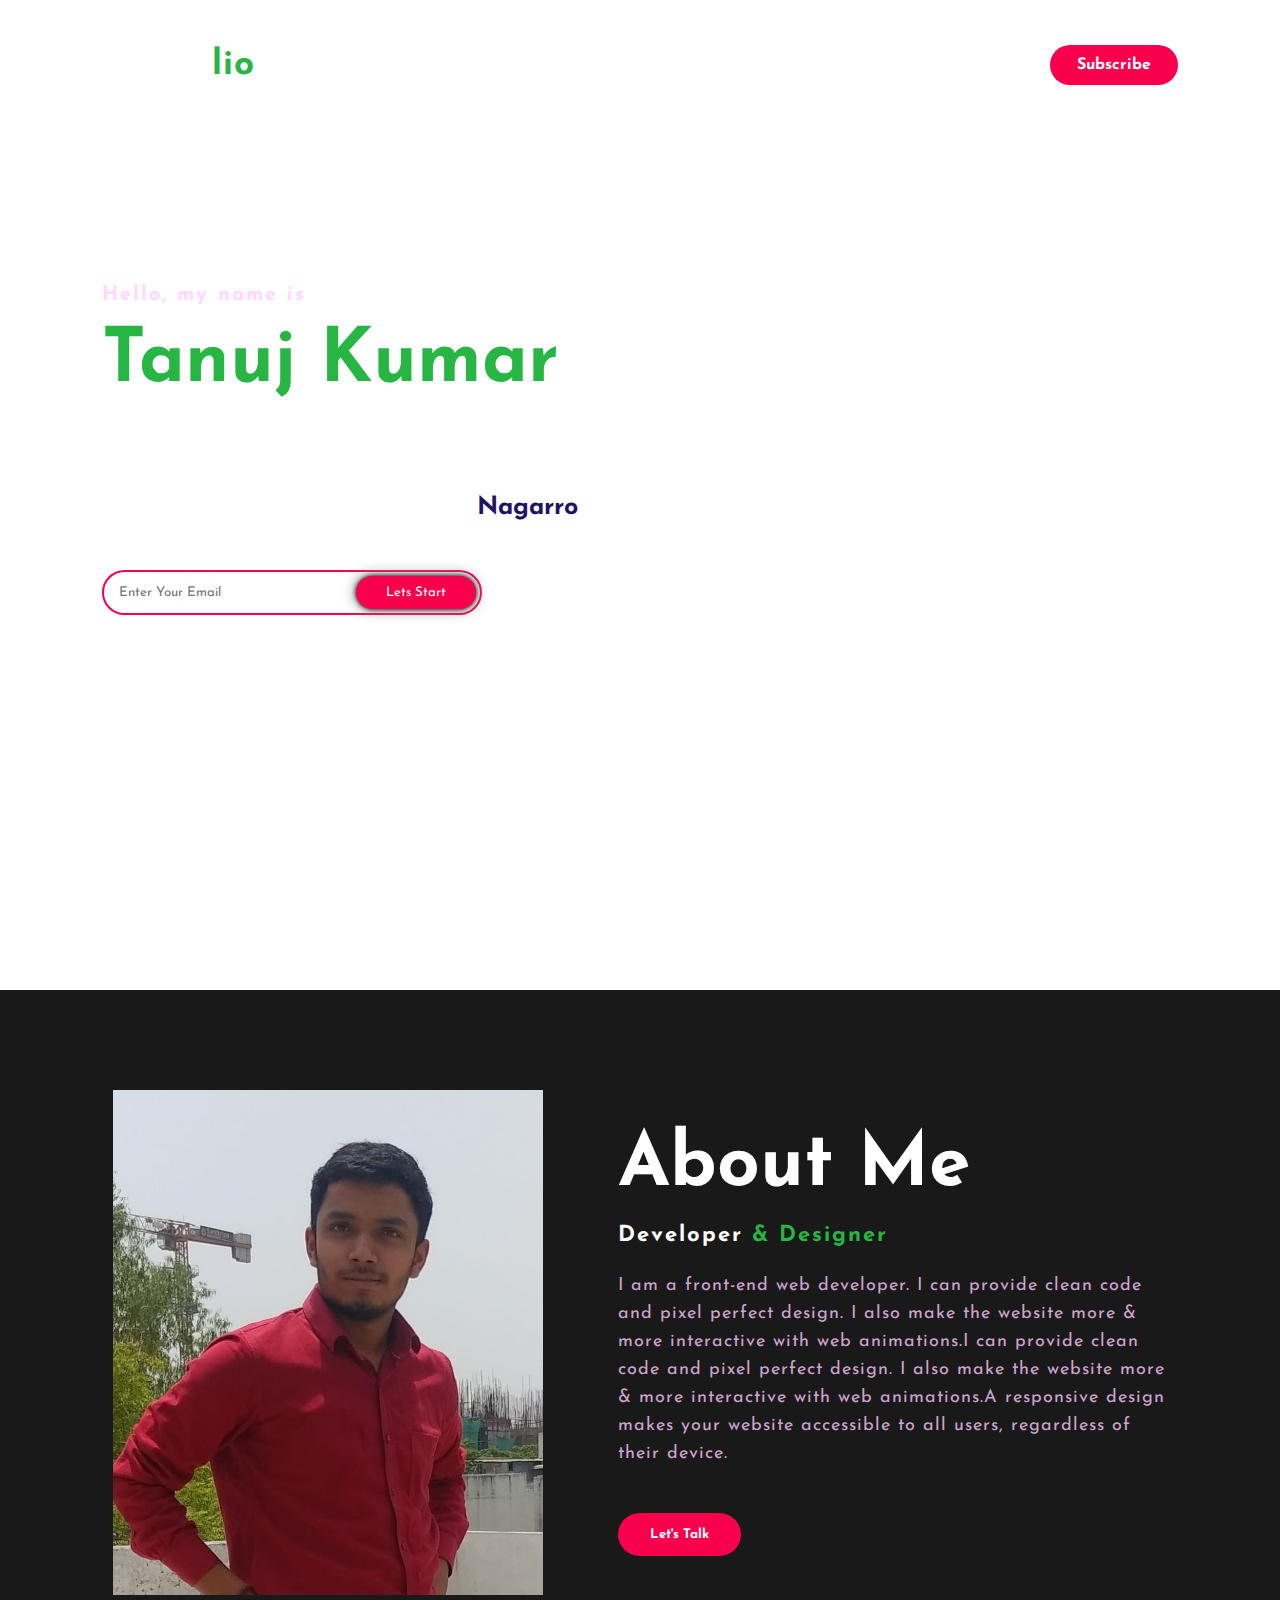
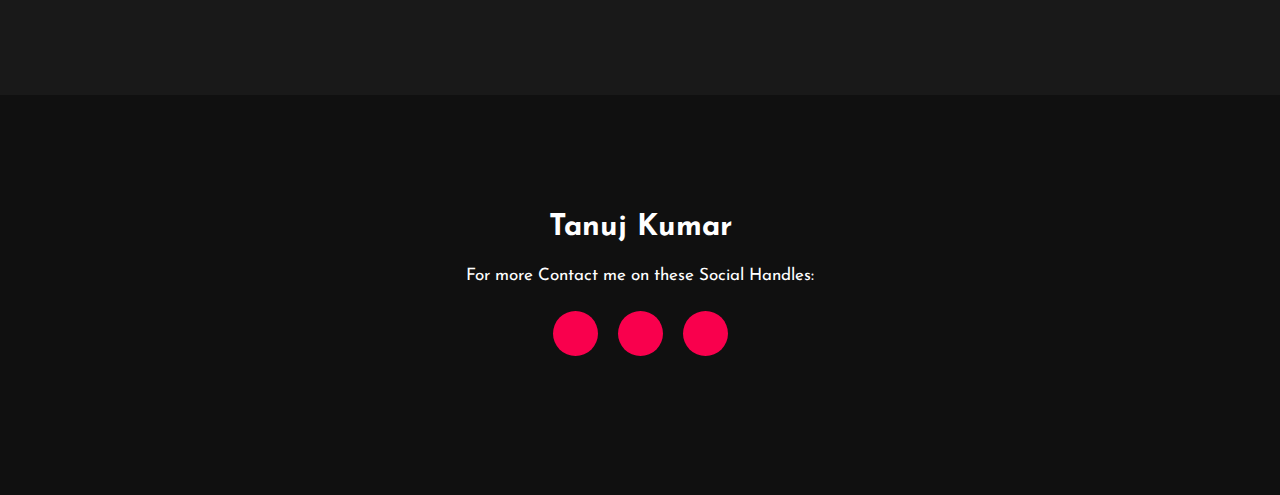
<file: Assignment2/index.html>
<!DOCTYPE html>
<html>
<head>
	<title>Portfolio website</title>
	<link rel="stylesheet" type="text/css" href="css/style.css">

	<!-- <link rel="preconnect" href="https://fonts.gstatic.com"> -->
  <link href="https://fonts.googleapis.com/css2?family=Josefin+Sans:ital,wght@0,100;0,200;0,300;0,400;0,500;0,600;0,700;1,100;1,200;1,300;1,400;1,500;1,600;1,700&display=swap" rel="stylesheet">

  <link rel="stylesheet" href="https://cdnjs.cloudflare.com/ajax/libs/font-awesome/5.15.3/css/all.min.css" integrity="sha512-iBBXm8fW90+nuLcSKlbmrPcLa0OT92xO1BIsZ+ywDWZCvqsWgccV3gFoRBv0z+8dLJgyAHIhR35VZc2oM/gI1w==" crossorigin="anonymous" referrerpolicy="no-referrer" />

</head>
<body>
	<!----hero Section start---->

	<div class="hero">
		<nav>
			<h2 class="logo">Portfo<span>lio</span></h2>
			<ul>
				<li><a href="#">Home</a></li>
				<li><a href="#">About Us</a></li>
				<li><a href="#">Services</a></li>
				<li><a href="#">Skills</a></li>
				<li><a href="#">Contact Us</a></li>
			</ul>
			<a href="#" class="btn">Subscribe</a>
		</nav>

		<div class="content">
			<h4>Hello, my name is</h4>
			<h1> <span>Tanuj Kumar</span></h1>
			<h3>I'am a Web Developer.</h3>
			<h3> working as a summer Intern @ <span style="color: rgb(34, 19, 96);">Nagarro</span></h3>
			<div class="newslatter">
				<form>
					<input type="email" name="email" id="mail" placeholder="Enter Your Email">
					<input type="submit" name="submit" value="Lets Start">
				</form>
			</div>
		</div>
	</div>

	<!----About section start---->
	<section class="about">
		<div class="main">
			<img src="img/tanuj.jpg">
			<div class="about-text">
				<h2>About Me</h2>
				<h5>Developer <span>& Designer</span></h5>
				<p>I am a front-end web developer. I can provide clean code and pixel perfect design. I also make the website more & more interactive with web animations.I can provide clean code and pixel perfect design. I also make the website more & more interactive with web animations.A responsive design makes your website accessible to all users, regardless of their device.</p>
				<button type="button">Let's Talk</button>
			</div>
		</div>
	</section>

	

	<!------footer start--------->
	<footer>
		<p>Tanuj Kumar</p>
		<p>For more Contact me on these Social Handles:</p>
		<div class="social">
			<a href="https://play.google.com/store/apps/details?id=com.facebook.katana&hl=en_IN&gl=US"><i class="fab fa-facebook-f"></i></a>
			<a href="https://www.instagram.com"><i class="fab fa-instagram"></i></a>
			<a href="https://github.com/tanuj0001?tab=repositories"><i class="fab fa-github"></i></a><br>
		</div>
		
	</footer>
</body>
</html>
</file>
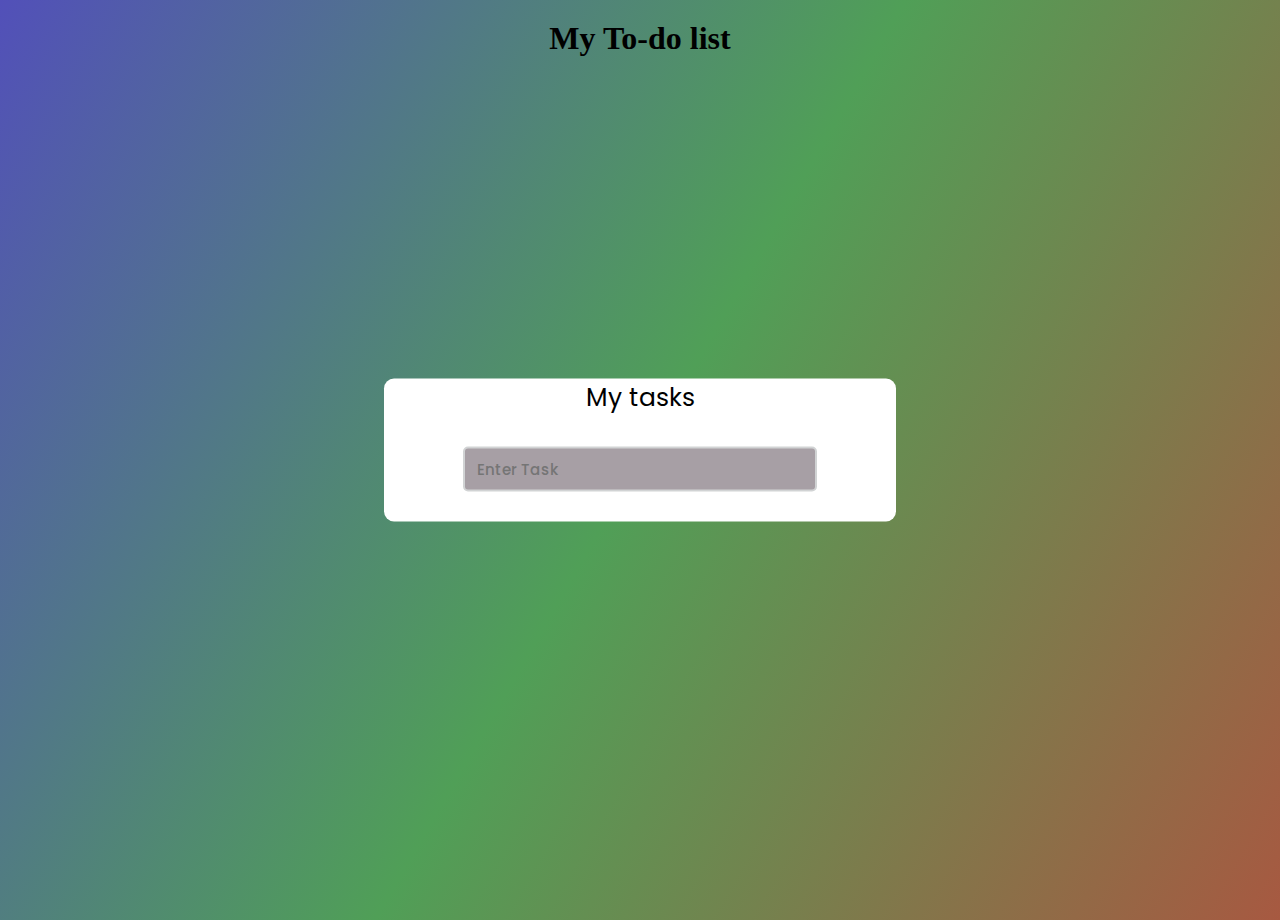
<file: Assignment4/index.html>
<!DOCTYPE html>
<html lang="en">
<head>

  <meta charset="UTF-8">
  <meta http-equiv="X-UA-Compatible" content="IE=edge">
  <meta name="viewport" content="width=device-width, initial-scale=1.0">
  <title>ToDo App</title>
  <link href="https://fonts.googleapis.com/css2?family=Poppins:wght@400;500&display=swap" rel="stylesheet">
  <link rel="stylesheet" href="https://cdnjs.cloudflare.com/ajax/libs/font-awesome/5.15.2/css/all.min.css">
  <link rel="stylesheet" href="https://fonts.googleapis.com/icon?family=Material+Icons">
  <link href="style.css" rel ="stylesheet">
</head>


<body> 
  <h1 style="text-align: center; margin-top: 20px; color:rgb(0, 0, 0);">My To-do list</h1>
  <div class="container">
    <div class="heading">
      My tasks
    </div>
    <div id="newtask">
        <input type="text" placeholder="Enter Task" style="margin: auto;display: block;">
    </div>    
    <ul style="margin: auto;display: block; text-align: center;">

    </ul>
  </div>
    <script type="text/javascript" src ="script.js"></script>
</body>
</html>

<!-- var strongRegex = new RegExp("^(?=.[a-z])(?=.[A-Z])(?=.[0-9])(?=.[!@#\$%\^&\*])(?=.{8,})");
var emailregex = /^([\-\.0-9a-zA-Z]+)@([\-\.0-9a-zA-Z]+)\.([a-zA-Z]){2,7}$/; -->
</file>
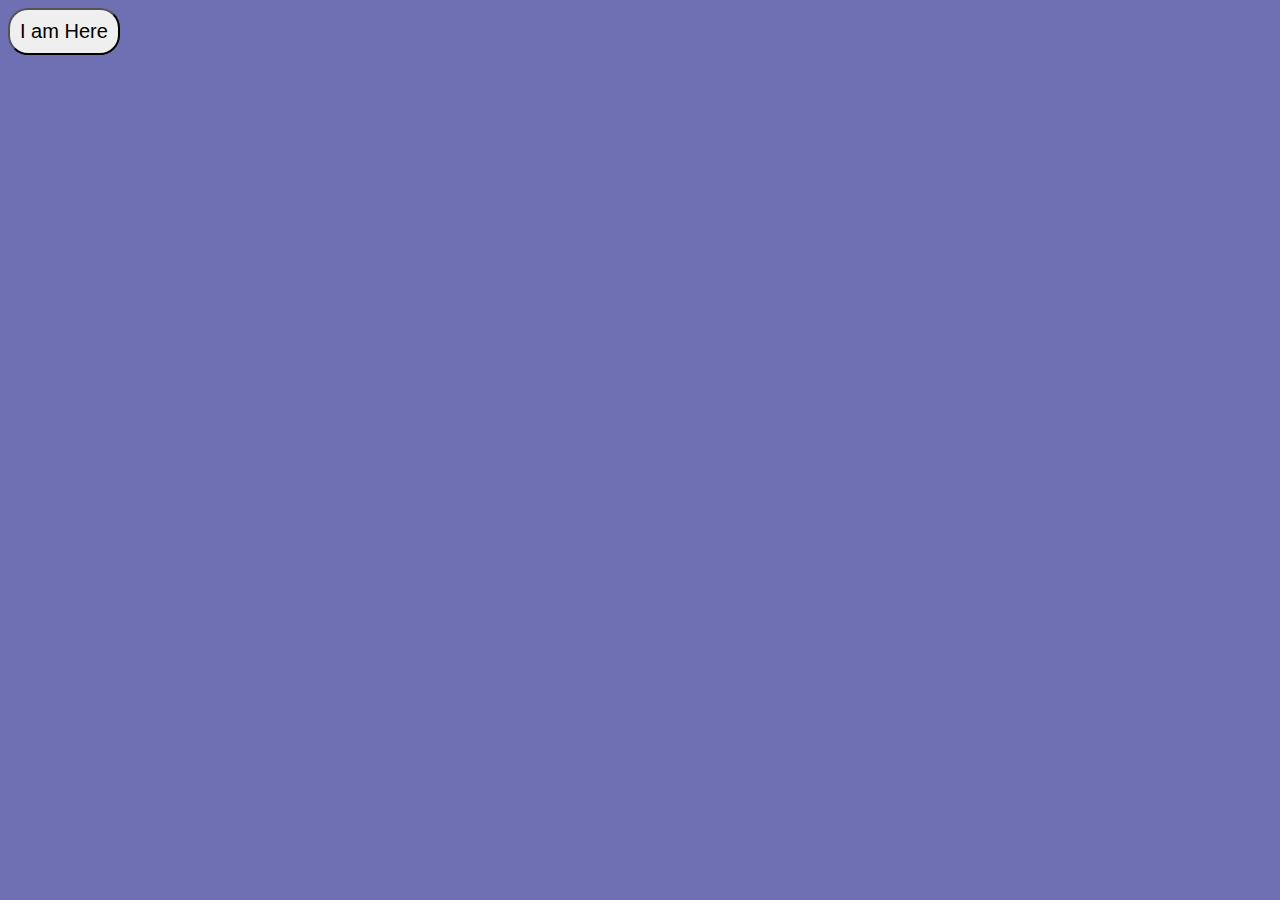
<file: Assignment6/index.html>
<!DOCTYPE html>
<html lang="en">
  <head>
    <meta charset="utf-8" />
    <meta name="viewport" content="width=device-width, initial-scale=1" />
    <title>Popup</title>
    <link
      href="https://cdn.jsdelivr.net/npm/bootstrap@5.2.0-beta1/dist/css/bootstrap.min.css"
      rel="stylesheet"
      integrity="sha384-0evHe/X+R7YkIZDRvuzKMRqM+OrBnVFBL6DOitfPri4tjfHxaWutUpFmBp4vmVor"
      crossorigin="anonymous"
    />
    <link rel="stylesheet" href="style.css" />
  </head>

  <body>

    <div class="text-center mt-5">
        <button class="clicks">I am Here </button>
    </div>

    <div class="container mt-5 py-4" id="box">
        <div class="one">
            <input class="cancel" type="submit" style="float: right; font-weight: bold; color: rgb(59, 51, 180);" value="x"></input>
            <h3 class="text-center">Enter Details</h3>
            <form action="">
              <div class="form-group">
                <label class="lead" for="username">Username</label>
                <input
                  type="text"
                  class="form-control"
                  id="username"
                  placeholder="Enter username"
                  autocomplete="off"
                />
                <span id="username-validation" class="text-danger small"></span>
              </div>
              <div class="form-group">
                <label class="lead" for="email">Email Id</label>
                <input
                  type="email"
                  class="form-control"
                  id="email"
                  placeholder="Enter email"
                  autocomplete="off"
                />
                <span id="email-validation" class="text-danger small"></span>
              </div>
              
              <button class="my-4 mybtn"
                type="button"
                class="btn btn-block bg-dark text-light "
              >
                Submit
              </button>
            </form>
        </div>
    </div>

    <script src="https://code.jquery.com/jquery-3.6.0.js" integrity="sha256-H+K7U5CnXl1h5ywQfKtSj8PCmoN9aaq30gDh27Xc0jk=" crossorigin="anonymous"></script>
    <script src="script.js"></script>
  </body>
  </html>
</file>
<file: Assignment2/css/style.css>
*{
	padding: 0;
	margin: 0;
	font-family: 'Josefin Sans', sans-serif;
	box-sizing: border-box;
}
.hero{
	height: 110vh;
	width: 100%;
	background-image: url(https://images.unsplash.com/photo-1522252234503-e356532cafd5?ixlib=rb-1.2.1&ixid=MnwxMjA3fDB8MHxzZWFyY2h8Mnx8ZGV2ZWxvcGVyfGVufDB8fDB8fA%3D%3D&w=1000&q=80);
	background-size: cover;
	background-position: center;
}
nav{
	display: flex;
	align-items: center;
	justify-content: space-between;
	padding-top: 45px;
	padding-left: 8%;
	padding-right: 8%;
}
.logo{
	color: white;
	font-size: 35px;
	letter-spacing: 1px;
	cursor: pointer;
}
span{
	color: #27b543;
}
nav ul li{
	list-style-type: none;
	display: inline-block;
	padding: 10px  25px;
}
nav ul li a{
	color: white;
	text-decoration: none;
	font-weight: bold;
	text-transform: capitalize;
}
nav ul li a:hover{
	color: #f9004d;
	transition: .4s;
}
.btn{
	background-color:#f9004d;
	color: white;
	text-decoration: none;
	border: 2px solid transparent;
	font-weight: bold;
	padding: 10px 25px;
	border-radius: 30px;
	transition: transform .4s; 
}
.btn:hover{
	transform: scale(1.2);
}
.content{
	position: absolute;
	top: 50%;
	left:8%;
	transform: translateY(-50%);
}
h1{
	color: white;
	margin: 20px 0px 20px;
	font-size: 75px;
}
h3{
	color: white;
	font-size: 25px;
	margin-bottom: 50px;
}
h4{
	color: #fcfc;
	letter-spacing: 2px;
	font-size: 20px;
}
.newslatter form{
	width: 380px;
	max-width: 100%;
	position: relative;
}
.newslatter form input:first-child{
	display: inline-block;
	width: 100%;
	padding: 14px 130px 14px 15px;
	border: 2px solid #f9004d;
	outline: none;
	border-radius: 30px;
}
.newslatter form input:last-child{
	position: absolute;
	display: inline-block;
	outline: none;
	border: none;
	padding: 10px 30px;
	border-radius: 30px;
	background-color:#f9004d;
	color: white;
	box-shadow: 0px 0px 5px #000, 0px 0px 15px #858585;
	top: 6px;
	right: 6px; 
}

.about{
	width: 100%;
	padding: 100px 0px;
	background-color: #191919;
}
.about img{
	height: auto;
	width: 430px;
}
.about-text{
	width: 550px;
}
.main{
	width: 1130px;
	max-width: 95%;
	margin: 0 auto;
	display: flex;
	align-items: center;
	justify-content: space-around;
}
.about-text h2{
	color: white;
	font-size: 75px;
	text-transform: capitalize;
	margin-bottom: 20px;
}
.about-text h5{
	color: white;
	letter-spacing: 2px;
	font-size: 22px;
	margin-bottom: 25px;
	text-transform: capitalize;
}
.about-text p{
	color: #fcfc;
	letter-spacing: 1px;
	line-height: 28px;
	font-size: 18px;
	margin-bottom: 45px;
}
button{
	background-color:#f9004d;
	color: white;
	text-decoration: none;
	border: 2px solid transparent;
	font-weight: bold;
	padding: 13px 30px;
	border-radius: 30px;
	transition: .4s; 
}
button:hover{
	background-color: transparent;
	border: 2px solid #f9004d;
	cursor: pointer;
}

.service{
	background: #101010;
	width: 100%;
	padding: 100px 0px;
}
.title h2{
	color: white;
	font-size: 75px;
	width: 1130px;
	margin: 30px auto;
	text-align: center;
}
.box{
	display: flex;
	justify-content: center;
	align-items: center;
	min-height: 400px;
}
.card{
	height: 365px;
	width: 335px;
	padding: 20px 35px;
	background: #191919;
	border-radius: 20px;
	margin: 15px;
	position: relative;
	overflow: hidden;
	text-align: center;
}
.card i{
	font-size: 50px;
	display: block;
	text-align: center;
	margin: 25px 0px;
	color: #f9004d;

}
h5{
	color: white;
	font-size: 23px;
	margin-bottom: 15px;
}
.pra p{
	color: #fcfc;
	font-size: 16px;
	line-height: 27px;
	margin-bottom: 25px;
}
.card .button{
	background-color:#f9004d;
	color: white;
	text-decoration: none;
	border: 2px solid transparent;
	font-weight: bold;
	padding: 9px 22px;
	border-radius: 30px;
	transition: .4s; 
}
.card .button:hover{
	background-color: transparent;
	border: 2px solid #f9004d;
	cursor: pointer;
}
.contact-me{
	width: 100%;
	height: 290px;
	background: #191919;
	display: flex;
	align-items: center;
	flex-direction: column;
	justify-content: center;
}
.contact-me p{
	color: white;
	font-size: 30px;
	font-weight: bold;
	margin-bottom: 25px;
}
.contact-me .button-two{
	background-color:#f9004d;
	color: white;
	text-decoration: none;
	border: 2px solid transparent;
	font-weight: bold;
	padding: 13px 30px;
	border-radius: 30px;
	transition: .4s; 
}
.contact-me .button-two:hover{
	background-color: transparent;
	border: 2px solid #f9004d;
	cursor: pointer;
}
footer{
	position: relative;
	width: 100%;
	height: 400px;
	background: #101010;
	display: flex;
	flex-direction: column;
	align-items: center;
	justify-content: center;
}
footer p:nth-child(1){
	font-size: 30px;
	color: white;
	margin-bottom: 20px;
	font-weight: bold;
}
footer p:nth-child(2){
	color: white;
	font-size: 17px;
	width: 500px;
	text-align: center;
	line-height: 26px;
}
.social{
	display: flex;
}
.social a{
	width: 45px;
	height: 45px;
	display: flex;
	align-items: center;
	justify-content: center;
	background:  #f9004d;
	border-radius: 50%;
	margin: 22px 10px;
	color: white;
	text-decoration: none;
	font-size: 20px;
}
.social a:hover{
	transform: scale(1.3);
	transition: .3s;
}
.end{
	position: absolute;
	color:#f9004d;
	bottom: 35px;
	font-size: 14px; 
}
</file>
<file: Assignment4/style.css>
*,
*:before,
*:after{
    padding: 0;
    margin: 0;
    box-sizing: border-box;
}
body{
    height: 100vh;
    background-image: linear-gradient(120deg,rgb(82, 80, 185),rgb(80, 159, 87),rgb(167, 89, 65));
    background-size: cover;
  }

img{

  background-size: cover;
}
.container{
    width: 40%;
    min-width: 450px;
    position: absolute;
    transform: translate(-50%,-50%);
    top: 50%;
    left: 50%;
		background: white;
		border-radius: 10px;

}

input{
    height: 3rem;
    width: 27rem;
    margin: 2rem;
    padding: 0.75rem;
    font-size: 1.25rem;
    outline: none;
    border-radius: 30px;
    background-color: #a79fa5;
    color:#318582;
}

.heading{
    text-align: center;
    font-family: 'Poppins',sans-serif;
    font-size: 25px;
}

#newtask{
    position: relative;
    padding: 30px 20px;
}
#newtask input{
    width: 75%;
    height: 45px;
    font-family: 'Poppins',sans-serif;
    font-size: 15px;
    border: 2px solid #d1d3d4;
    padding: 12px;
    color: #111111;
    font-weight: 500;
    position: relative;
    border-radius: 5px;
}
#newtask input:focus{
    outline: none;
    border-color: goldenrod;
}

#newtask button{
    position: relative;
    float: right;
    width: 20%;
    height: 45px;
    border-radius: 5px;
    font-family: 'Poppins',sans-serif;
    font-weight: 500;
    font-size: 16px;
    background-color: yellow;
    border: none;
    color: black;
    cursor: pointer;
    outline: none;
}
#tasks{
    background-color: #ffffff;
    padding: 30px 20px;
    margin-top: 10px;
    border-radius: 10px;
    width: 100%;
    position: relative;
}
.task{
    background-color: #c5e1e6;
    height: 50px;
		margin-bottom: 8px;
    padding: 5px 10px;
    display: flex;
		border-radius: 5px;
    align-items: center;
    justify-content: space-between;
    border: 1px solid #939697;
    cursor: pointer;
}
.task span{
    font-family: 'Poppins',sans-serif;
    font-size: 15px;
    font-weight: 400;
}
.task button{
    background-color: #0a2ea4;
    color: #ffffff;
    height: 100%;
    width: 40px;
    border-radius: 5px;
    border: none;
    cursor: pointer;
    outline: none;
}

.completed{
    text-decoration: line-through;
}

li{
    min-height: 2.5rem;
    width: 24rem;
    display: flex;
    justify-content: space-between;
    font-size: 1.25rem;
    background-color: rgb(245, 176, 228);
    border:1px solid black;
    padding: 0.5rem;
    margin: 0.25rem;
    border-radius: 10px;
    word-break: break-all;
}

.delete{
    color: red;
}
</file>
<file: Assignment6/style.css>
#box
{
    background-color: rgb(215, 217, 179);
    height: 300px;
    width: 700px;
    visibility: hidden;
    border: 2px solid rgb(31, 4, 4);
    font-weight: bold;
}

.clicks
{
    padding: 10px;
    font-size: 20px;
    border-radius: 20px;
}

.clicks:hover
{
    background-color: rgb(79, 66, 160);
    font-weight: bold;
}
body{
    background-color: rgb(111, 111, 179);
}

#box.show
{
    visibility: visible;
}
</file>
